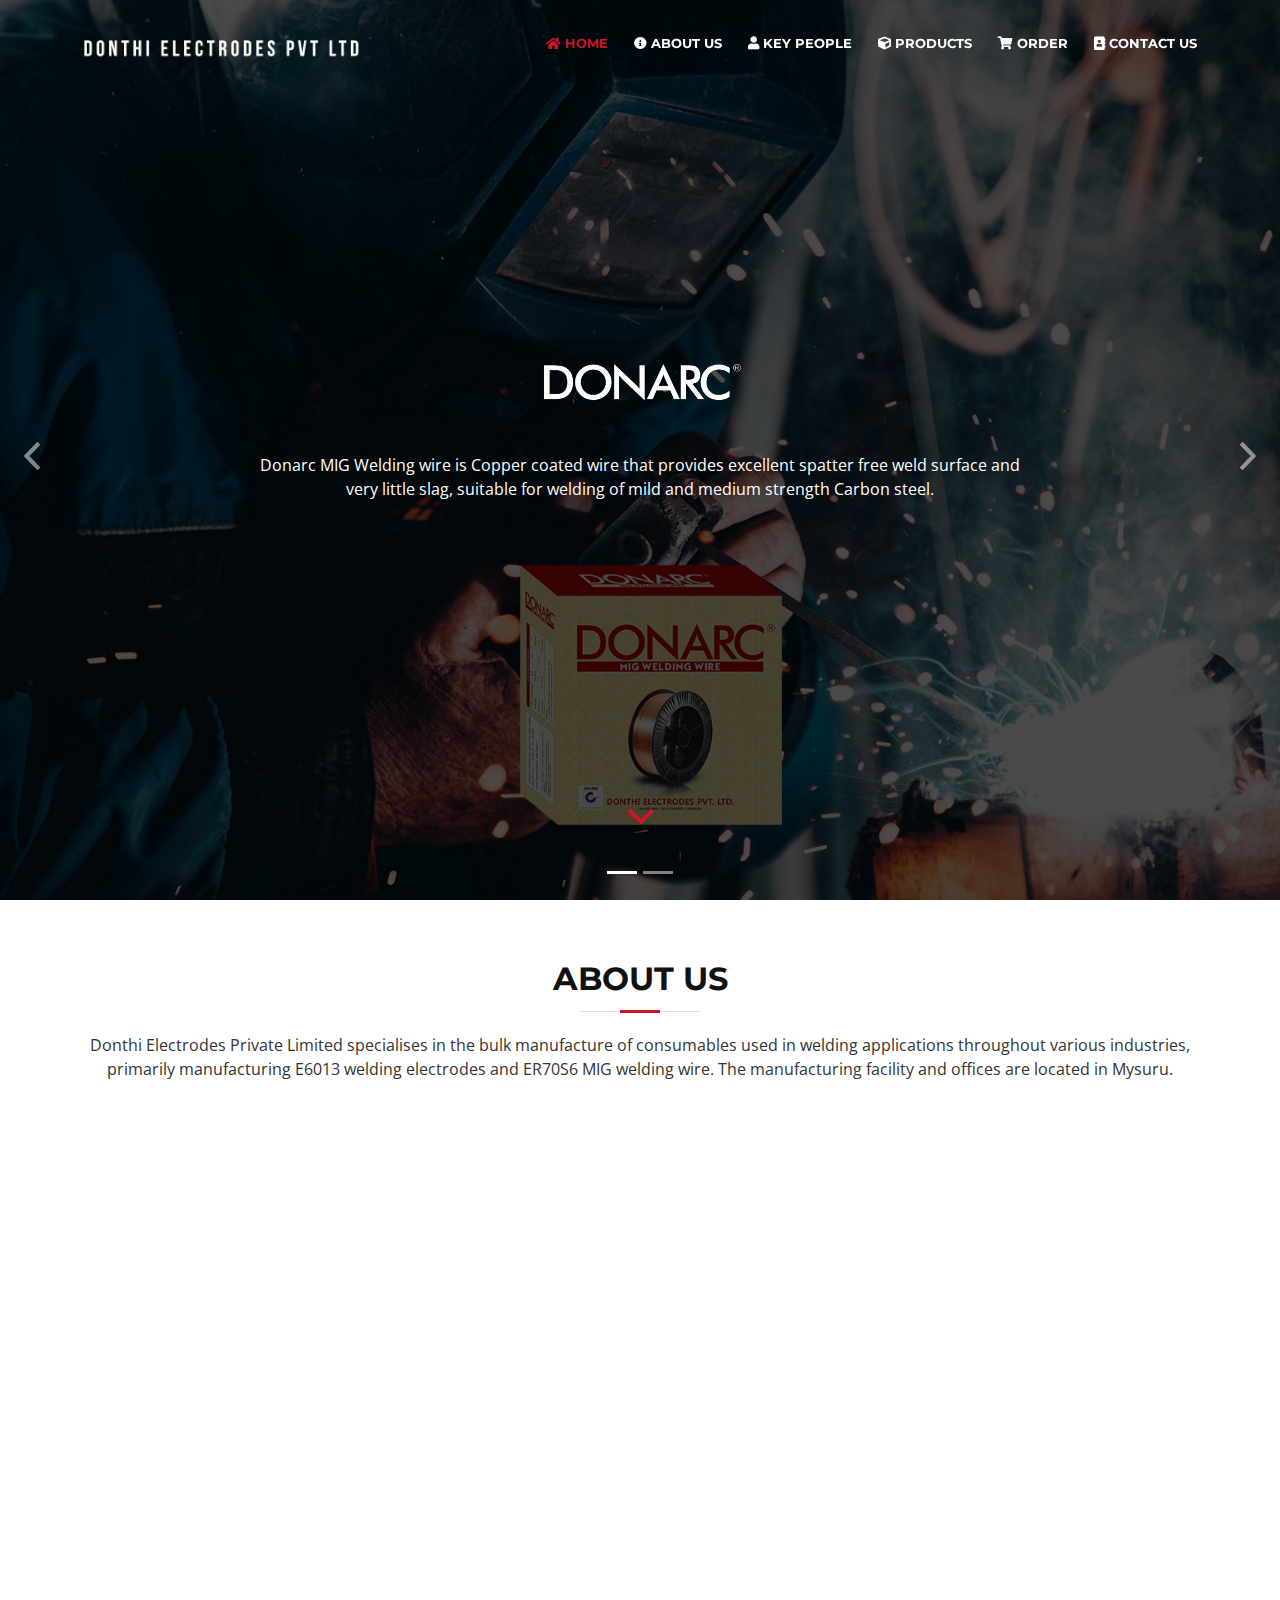
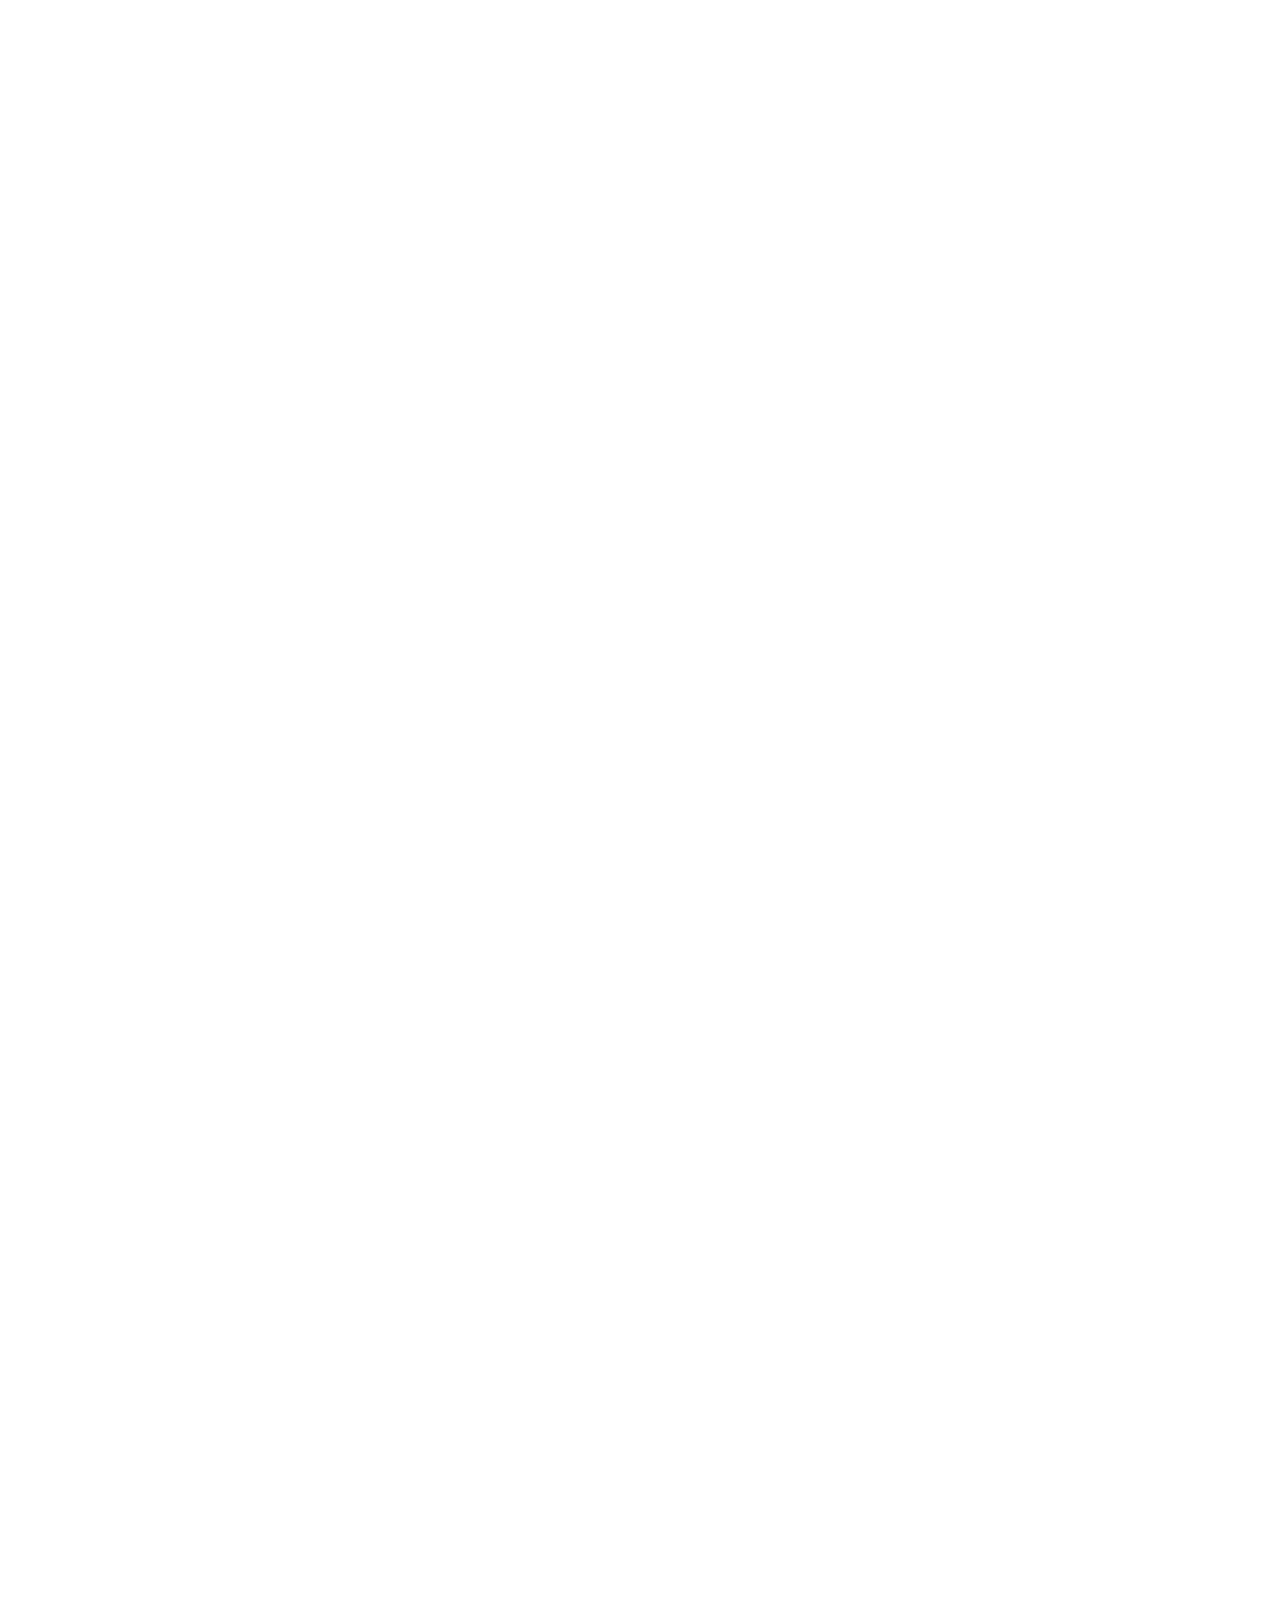
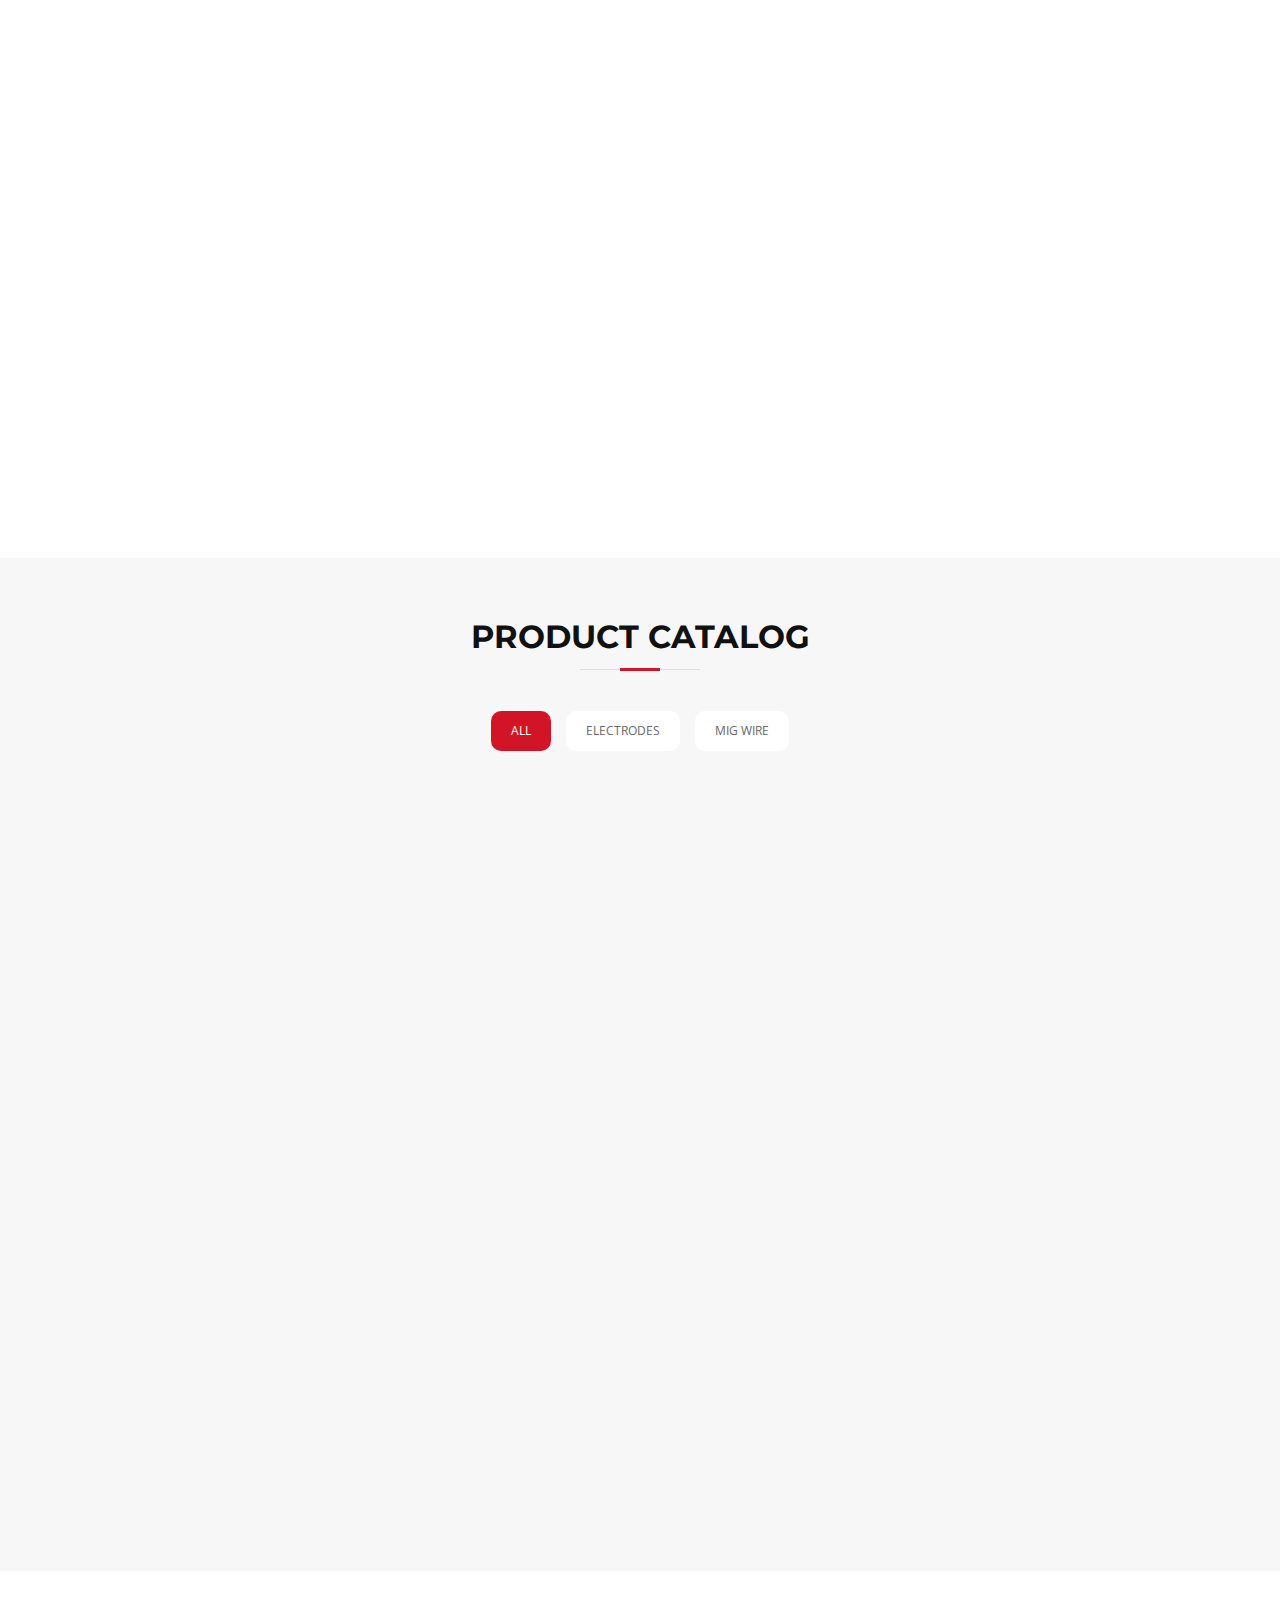
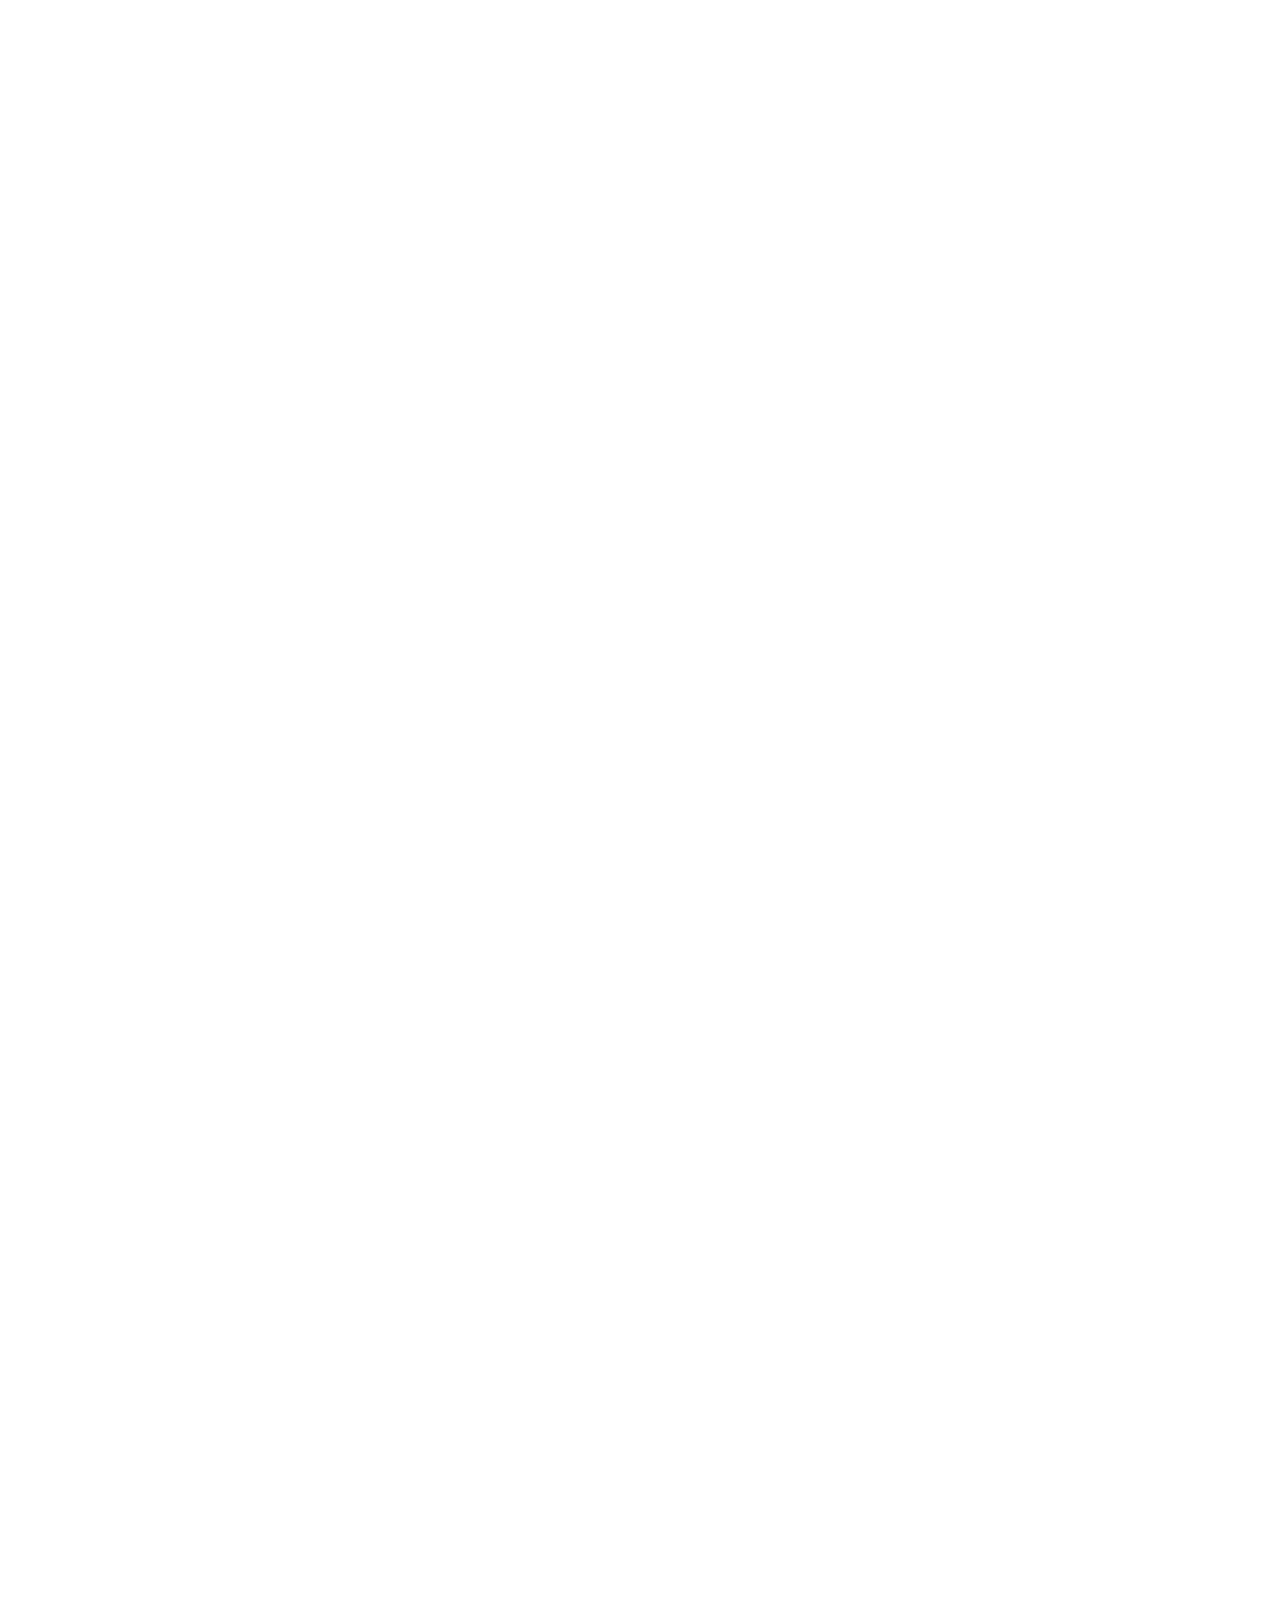
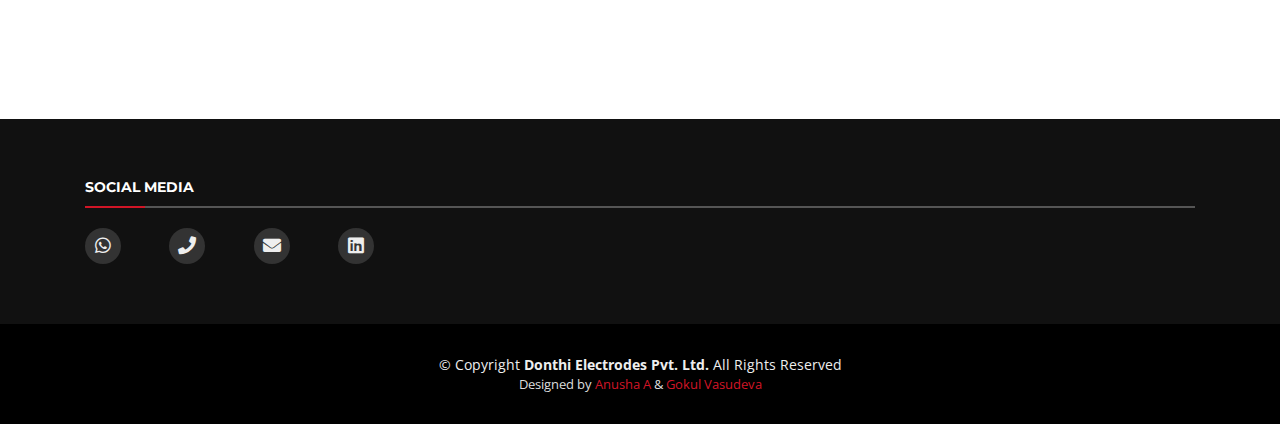
<file: index.html>
﻿<!DOCTYPE html>
<html lang="en">
<head>
  <meta charset="utf-8">
  <title>Donthi Electrodes Private Limited</title>
  <meta content="width=device-width, initial-scale=1.0" name="viewport">
  <meta content="donthi electrodes private limited, donthi electrodes, donthi, donarc" name="keywords">
  <meta content="Donthi Electrodes Private Limited is a company situated in Mysuru, India that manufactures welding consumables" name="description">

  <link href="img/favicon.png" rel="icon">
  <link href="img/apple-touch-icon.png" rel="apple-touch-icon">

  <link href="https://fonts.googleapis.com/css?family=Open+Sans:300,300i,400,400i,700,700i|Montserrat:300,400,500,700" rel="stylesheet">

  <link href="lib/bootstrap/css/bootstrap.min.css" rel="stylesheet">

  <link href="lib/font-awesome/css/font-awesome.min.css" rel="stylesheet">
  <link href="lib/animate/animate.min.css" rel="stylesheet">
  <link href="lib/ionicons/css/ionicons.min.css" rel="stylesheet">
  <link href="lib/owlcarousel/assets/owl.carousel.min.css" rel="stylesheet">
  <link href="lib/lightbox/css/lightbox.min.css" rel="stylesheet">

  <link href="css/style.css" rel="stylesheet">
</head>

<body>

  <div class="modal fade2" id="modal" tabindex="-1" role="dialog" aria-labelledby="error-modal" aria-hidden="true">
    <div class="modal-dialog" role="document">
        <div class="modal-content" style="background-color: #f7f7f7;">
            <div class="modal-header">
                <h3></h3>
                <button type="button" class="close" style="position: absolute; right: 25px; outline: none;"
                    data-dismiss="modal" aria-label="Close">
                    <span aria-hidden="true">&times;</span>
                </button>
            </div>
            <div class="modal-body" style="text-align: center; width: inherit;">
              <!-- modal text placeholder -->
              <div id="product-details-modal"></div>
              <div id="react-cart-modal"></div>
              </div>
        </div>
    </div>
  </div>


  <!-- Header -->
  <header id="header">
    <div class="container-fluid">

      <div id="logo" class="pull-left">
        <a href=""><img src="img/logo.png" alt="Donti Weld Technologies" title="Donthi Electrodes Private Limited" /></a>
      </div>

      <nav id="nav-menu-container">
        <ul class="nav-menu">
          <li class="menu-active"><a href="#intro"><span class="icon"><i class="fa fa-home"></i></span> Home</a></li>
          <li><a href="#about"><span class="icon"><i class="fa fa-info-circle"></i></span> About Us</a></li>
          <li><a href="#keypeople"><span class="icon"><i class="fa fa-user"></i></span> Key People</a></li>
          <li><a href="#products"><span class="icon"><i class="fa fa-cube"></i></span> Products</a></li>
          <li><a href="#order"><span class="icon"><i class="fa fa-shopping-cart"></i></span> Order</a></li>
          <li><a href="#contact"><span class="icon"><i class="fa fa-address-book"></i></span> Contact Us</a></li>
        </ul>
      </nav><!-- #nav-menu-container -->
    </div>
  </header><!-- #header -->

<!-- Intro Carousel -->
  <section id="intro">
    <div class="intro-container">
      <div id="introCarousel" class="carousel  slide carousel-fade" data-ride="carousel">

        <ol class="carousel-indicators"></ol>

        <div class="carousel-inner" role="listbox">

          <div class="carousel-item active">
            <div class="carousel-background"><img src="img/intro-carousel/1.jpg" alt=""></div>
            <div class="carousel-container">
              <div class="carousel-content">
                <h2 style="margin-bottom: 20px;"><img src="img/starline.png" alt="Starline" title="Starline" style="width: 250px; margin-top: -50px;" /></h2>
                <p>Donarc MIG Welding wire is Copper coated wire that provides excellent spatter free weld surface and very little slag, suitable for welding of mild and medium strength Carbon steel.</p>
                <a href="#about" class="btn-get-started scrollto"><div class="icon"><i class="ion-chevron-down"></i></div></a>
              </div>
            </div>
          </div>


          <div class="carousel-item">
            <div class="carousel-background"><img src="img/intro-carousel/2.jpg" alt=""></div>
            <div class="carousel-container">
              <div class="carousel-content">
                <h2 style="margin-bottom: 20px;"><img src="img/starline.png" alt="Starline" title="Starline" style="width: 250px; margin-top: -50px;" /></h2>
                <p>Donarc Electrodes are a welder friendly, rutile based, medium coated general purpose electrode, suitable for welding mild steels.</p>
                <a href="#about" class="btn-get-started scrollto"><div class="icon"><i class="ion-chevron-down"></i></div></a>
              </div>
            </div>
          </div>
          
        </div>
        
        <a class="carousel-control-prev" href="#introCarousel" role="button" data-slide="prev">
          <span class="carousel-control-prev-icon ion-chevron-left" aria-hidden="true"></span>
          <span class="sr-only">Previous</span>
        </a>

        <a class="carousel-control-next" href="#introCarousel" role="button" data-slide="next">
          <span class="carousel-control-next-icon ion-chevron-right" aria-hidden="true"></span>
          <span class="sr-only">Next</span>
        </a>
        
      </div>
    </div>
  </section><!-- #intro -->



  <main id="main">

    <!-- #about -->
    <section id="about">
      <div class="container">

        <header class="section-header">
          <h3>About Us</h3>
          <p>Donthi Electrodes Private Limited specialises in the bulk manufacture of consumables used in welding applications throughout various industries, primarily manufacturing E6013 welding electrodes and ER70S6 MIG welding wire. The manufacturing facility and offices are located in Mysuru.</p>
        </header>

        <div class="row about-cols">

          <div class="col-md-4 wow fadeInUp">
            <div class="about-col">
              <div class="img"> 
                <img src="img/about-mission.jpg" alt="" class="img-fluid">
                <div class="icon"><i class="ion-ios-book-outline"></i></div>
              </div>
              <h2 class="title"><a>Our History</a></h2>
              <p>
                Donthi Electrodes Private Limited was founded in the year 2000, by 2 brothers, Mr. Sanath Kumar and Mr. A. Manjunath, who are the two Managing Directors of the company. Mr. Sanath Kumar graduated in the year 1982, with a degree in Mechanical Engineering. He worked as a trade dealer of commercial brands of electrodes from 1985 before starting the company along with his brother. Mr. A. Manjunath graduated in the year 1979, with a degree in Commerce.
              </p>
            </div>
          </div>

          <div class="col-md-4 wow fadeInUp" data-wow-delay="0.1s"  >
            <div class="about-col">
              <div class="img">
                <img src="img/about-plan.jpg" alt="" class="img-fluid">
                <div class="icon"><i class="ion-ios-color-wand-outline"></i></div>
              </div>
              <h2 class="title"><a>Our Position</a></h2>
              <p>
                At present, Donthi Electrodes Private Limited manufactures welding electrodes coated in specially formulated flux that provides a clean weld with minimal slag. The electrodes are manufactured in 3 different sizes and quantities meant for use in several different industries, as well as Copper coated Metal Inert Gas (MIG) wire, which is a continuous welding wire in 2 different sizes and quantities, used in several different industries. Currently, the company employs many workers as a part of the manufacturing line, quality assurance, and logistics.
              </p>
            </div>
          </div>

          <div class="col-md-4 wow fadeInUp" data-wow-delay="0.2s">
            <div class="about-col">
              <div class="img">
                <img src="img/about-vision.jpg" alt="" class="img-fluid">
                <div class="icon"><i class="ion-ios-eye-outline"></i></div>
              </div>
              <h2 class="title"><a>Our Vision</a></h2>
              <p>
                Here at Donthi Electrodes Private Limited, our vision has always been to provide the highest quality products for use in industries at a competitive price. As we move towards the future, our goals are inline with increasing the manufacturing capacity for our products, and entering new markets with our existing products and potential new products. We wish to play a role in the development of infrastructure of our nation, by providing self manufactured quality consumables used in civil works.
              </p>
            </div>
          </div>

        </div>

      </div>
    </section><!-- #about -->

    <!-- Safety Information -->
    <section id="services">
      <div class="container">

        <header class="section-header wow fadeInUp">
          <h3>Safety Information</h3>
          <p class="font">We perform quality control of our products by inspecting the quality of our specially formulated flux coating, which yields a clean weld. When welding, it is important to adhere to the following safety precautions:</p>
        </header>

        <div class="row">

          <div class="col-lg-4 col-md-6 box wow bounceInUp" data-wow-duration="1.4s">
            <div class="icon"><i class="ion-ios-analytics-outline"></i></div>
            <h4 class="title"><a href="#" onclick="return false;">Electrode Bending</a></h4>
            <p class="description">Do not bend electrodes, as it may crack the coating.</p>
          </div>
          <div class="col-lg-4 col-md-6 box wow bounceInUp" data-wow-duration="1.4s">
            <div class="icon"><i class="fas fa-ruler-combined"></i></div>
            <h4 class="title"><a href="#" onclick="return false;">Welding Angle</a></h4>
            <p class="description">Angle of electrode should be 60° - 80° to the work surface. Use a short arc, as a longer arc will result in more spatter, excessive smoke and defective weld.</p>
          </div>
          <div class="col-lg-4 col-md-6 box wow bounceInUp" data-wow-duration="1.4s">
            <div class="icon"><i class="fas fa-globe-americas"></i></div>
            <h4 class="title"><a href="#" onclick="return false;">Earthing</a></h4>
            <p class="description">Earth properly for safety. Without proper earthing, striking of arc will not be easy.</p>
          </div>
          <div class="col-lg-4 col-md-6 box wow bounceInUp" data-wow-delay="0.1s" data-wow-duration="1.4s">
            <div class="icon"><i class="fas fa-arrows-alt"></i></div>
            <h4 class="title"><a href="#" onclick="return false;">Welding Position</a></h4>
            <p class="description">Weld in down hand position wherever possible, do not weld at an awkward angle.</p>
          </div>
          <div class="col-lg-4 col-md-6 box wow bounceInUp" data-wow-delay="0.1s" data-wow-duration="1.4s">
            <div class="icon"><i class="fas fa-bacon"></i></div>
            <h4 class="title"><a href="#" onclick="return false;">Starting</a></h4>
            <p class="description">Faulty start with electrode often results in defects, make sure starting point is smooth. Go back 0.5 inches and then move forward. Do not start weld at corner of weld joint.</p>
          </div>
          <div class="col-lg-4 col-md-6 box wow bounceInUp" data-wow-delay="0.1s" data-wow-duration="1.4s">
            <div class="icon"><i class="fas fa-broom"></i></div>
            <h4 class="title"><a href="#" onclick="return false;">Cleaning</a></h4>
            <p class="description">Clean weld joint with wire brush or grinder to be free of dirt, rust, oil and grease.</p>
          </div>
          <div class="col-lg-4 col-md-6 box wow bounceInUp" data-wow-delay="0.2s" data-wow-duration="1.4s">
            <div class="icon"><i class="fas fa-quidditch"></i></div>
            <h4 class="title"><a href="#" onclick="return false;">Slag Removal</a></h4>
            <p class="description">Use chipping hammer with freshly ground fine edge at one end and sharp point at the other, slag removal will be easier.</p>
          </div>
          <div class="col-lg-4 col-md-6 box wow bounceInUp" data-wow-delay="0.2s" data-wow-duration="1.4s">
            <div class="icon"><i class="fas fa-bolt"></i></div>
            <h4 class="title"><a href="#" onclick="return false;">Welding Current</a></h4>
            <p class="description">Select proper welding current depending on thickness of plate, the position of welding, size of electrode and welder comfort. Do not over weld, as this will result in distortion of the joint.</p>
          </div>
          <div class="col-lg-4 col-md-6 box wow bounceInUp" data-wow-delay="0.2s" data-wow-duration="1.4s">
            <div class="icon"><i class="fas fa-hard-hat"></i></div>
            <h4 class="title"><a href="#" onclick="return false;">Safety Equipment</a></h4>
            <p class="description">Wear protective clothing, gloves, shoes and use a helmet with clean glass along with good quality holder and welding cable, In open areas, use large shield to protect from wind.</p>
          </div>

        </div>

      </div>
    </section><!-- Safety Information -->

    <!-- Facts -->
    <section id="facts"  class="wow fadeIn">
      <div class="container">

        <header class="section-header">
          <h3>Facts</h3>
          <p class="font">Interesting facts and trivia about Donthi Electrodes Private Limited</p>
        </header>

        <div class="row counters">

  				<div class="col-lg-3 col-6 text-center">
            <span data-toggle="counter-up">2000</span>
            <p>Company Established</p>
  				</div>

          <div class="col-lg-3 col-6 text-center">
            <span data-toggle="counter-up">5000</span>
            <p>KG per shift capacity</p>
  				</div>

          <div class="col-lg-3 col-6 text-center">
            <span data-toggle="counter-up">6</span>
            <p>Shifts per week</p>
          </div>
          
          <div class="col-lg-3 col-6 text-center">
            <span data-toggle="counter-up">5</span>
            <p>Product varients</p>
  				</div>

  			</div>

        <div class="facts-img">
          <img src="img/facts-img.png" style="width: 800px;" class="img-fluid">
        </div>

      </div>
    </section><!-- Facts -->



   <!-- #keypeople -->
    <section id="keypeople" class="section-bg wow fadeInUp">
      <div class="container">

        <header class="section-header">
          <h3>Key People</h3>
        </header>

        <div class="owl-carousel testimonials-carousel">

          <div class="testimonial-item">
            <h3>A Manjunath</h3>
            <h4>Director</h4>

            <div class="social in-keypeople">
              <a href="tel:919449851281"><i class="fa fa-phone"></i></a>
              <a href="https://wa.me/919449851281"><i class="fab fa-whatsapp"></i></a>
            </div>


            <p>
              <img src="img/quote-sign-left.png" class="quote-sign-left" alt="">
              Graduated with a degree in Commerce in the year 1979.
              <img src="img/quote-sign-right.png" class="quote-sign-right" alt="">
            </p>
          </div>
          
          <div class="testimonial-item">
            <h3>Sanath Kumar</h3>
            <h4>Managing Director</h4>

            <div class="social in-keypeople">
              <a href="tel:919448040281"><i class="fa fa-phone"></i></a>
              <a href="https://wa.me/919448040281"><i class="fab fa-whatsapp"></i></a>
              <a href="https://www.linkedin.com/in/a-sanath-kumar-715a2923/"><i class="fab fa-linkedin"></i></a>
            </div>


            <p>
              <img src="img/quote-sign-left.png" class="quote-sign-left" alt="">
              Graduated with a degree in Mechanical Engineering in the year 1982.
              <img src="img/quote-sign-right.png" class="quote-sign-right" alt="">
            </p>
          </div>

          <div class="testimonial-item">
            <h3>Arul Gowtham</h3>
            <h4>Plant in charge</h4>

            <div class="social in-keypeople">
              <a href="tel:919886974987"><i class="fa fa-phone"></i></a>
              <a href="https://wa.me/919886974987"><i class="fab fa-whatsapp"></i></a>
            </div>

            <p>
              <img src="img/quote-sign-left.png" class="quote-sign-left" alt="">
              Graduated with an MBA degree in the year 2010.
              <img src="img/quote-sign-right.png" class="quote-sign-right" alt="">
            </p>
          </div>

          <div class="testimonial-item">
            <h3>Sagar D S</h3>
            <h4>Sales / Technical</h4>

            <div class="social in-keypeople">
              <a href="tel:919591385367"><i class="fa fa-phone"></i></a>
              <a href="https://wa.me/919591385367"><i class="fab fa-whatsapp"></i></a>
            </div>

            <p>
              <img src="img/quote-sign-left.png" class="quote-sign-left" alt="">
              Graduated with a degree in Automobile Engineering in the year 2013.
              <img src="img/quote-sign-right.png" class="quote-sign-right" alt="">
            </p>
          </div>

        </div>

      </div>
    </section>  <!-- #keypeople --> 

    <!-- #products -->
    <section id="products"  class="section-bg" >
      <!-- For React Component -->
    </section><!-- #products -->


    <!-- #order -->
    <section id="order" class="section-bg wow fadeInUp">
      <div class="container">

        <div class="section-header">
          <h3>Order</h3>
          <p class="font">You can submit a request for our products. We will get back to you about the cost and availability based on the order quantity and location. There is a minimum order quantity, which will be communicated after requesting, incase requested quantity is less.</p>
        </div>

        <div class="form">
          <div id="sendmessage">Your request has been sent. We will mail you back. Thank you!</div>
          <div id="errormessage">Sorry, we could not construct your order request, please try again.</div>
          <div id="order-form" class="contactForm">
            <div class="form-row">
              <div class="form-group col-md-6">
                <input type="text" name="Customer Name" class="form-control" id="name" placeholder="Your Full Name" data-rule="minlen:2" data-msg="Please enter at least 2 chars" />
                <div class="validation"></div>
              </div>
              <div class="form-group col-md-6">
                <input type="email" class="form-control" name="Email" id="email" placeholder="Your Email" data-rule="email" data-msg="Please enter a valid email" />
                <div class="validation"></div>
              </div>
            </div>
            <div class="form-row">
                <div class="form-group col-md-6">
                  <input type="text" name="Phone Number" class="form-control" id="phno" placeholder="Your Mobile Number" data-rule="required" data-msg="Please enter a mobile number" />
                  <div class="validation"></div>
                </div>
                <div class="form-group col-md-6">
                    <ul id="payment-mode">
                        <li onclick="payMode(this)" class="pm-active">NEFT / RTGS</li>
                        <li onclick="payMode(this)">PD Cheque</li>
                        <li onclick="payMode(this)">Cash on Delivery</li>
                      </ul>
                </div>
              </div>
            <div class="form-row">
              <div class="form-group col-md-6">
                <input type="text" class="form-control" name="Organisation Name" id="orgname" placeholder="Organisation Name (optional)" data-rule="none" data-msg="Please enter at least 2 chars" />
                <div class="validation"></div>
              </div>
              <div class="form-group col-md-6">
                <input type="text" class="form-control" name="GSTIN" id="orggstin" placeholder="GSTIN (optional)" data-rule="none" data-msg="Please enter at least 2 chars" />
                <div class="validation"></div>
              </div>
            </div>
            <div class="text-center"><button onclick="openCart()"><i class="fas fa-shopping-cart"></i>&ensp; Add Items to Cart <span id="cart-size"></span></button></div>
            <div class="validation" id="cart-empty-error" style="text-align: center;"></div>
            <br>
            <div class="form-row">
              <div class="form-group col-md-6">
                <textarea class="form-control" name="Delivery Address" rows="5" data-rule="required" data-msg="Please Enter an address" placeholder="Location for Delivery"></textarea>
                <div class="validation"></div>
              </div>
              <div class="form-group col-md-6">
                  <textarea class="form-control" name="Additional Information" rows="5" data-rule="none" data-msg="Please write something for us" placeholder="Additional information (optional)"></textarea>
                  <div class="validation"></div>
                </div>
            </div>
            <p class="text-center font">For additional queries, reach out on Whatsapp: &ensp;<a style="font-size: 20px;" href="https://wa.me/919449851281"><i class="fab fa-whatsapp"></i></a> </p>
            <div class="text-center"><button onclick="submitRequest()">Request Order</button></div>
          </div>
        </div>

      </div>
    </section><!-- #order -->


    <!-- #contact -->
    <section id="contact" class="section-bg wow fadeInUp">
      <div class="container">

        <div class="section-header">
          <h3>Contact Us</h3>

          <h4 class="title centered"><a href="#contact"><span class="icon"><i class="ion-ios-time-outline"></i></span> Open Hours</a></h4>
          <p class="font no-margin">Monday to Saturday, <strong>9 AM</strong> to <strong>5:30 PM</strong> (Excluding Holidays)</p>
          <p class="font no-margin"><strong>GSTIN:</strong >&ensp;29AABCD5222H1ZU</p>
        </div>

        <div style="width: 100%"><iframe width="100%" height="400" src="https://maps.google.com/maps?width=100%&height=600&hl=en&coord=12.3075099,76.6479863&q=12.3075099%2C%2076.6479863+(Donthi%20Electrodes%20Pvt%20Ltd)&ie=UTF8&t=&z=15&iwloc=B&output=embed" frameborder="0" scrolling="yes" marginheight="0" marginwidth="0"></iframe></div>
        <br>

        <div class="row contact-info">

          <div class="col-md-3">
            <div class="contact-address office">
              <i class="ion-ios-location-outline"></i>
              <h3>Office Address</h3>
              <a class="font" href="https://www.google.com/maps/dir/my+location/12.3075099,76.6479863/">405, Krishna Vilas Road, Mysuru, 570024, India</a>
            </div>
          </div>

          <div class="col-md-3">
            <div class="contact-address">
              <i class="ion-ios-location-outline"></i>
              <h3>Factory Address</h3>
              <a class="font" href="https://www.google.com/maps/dir/my+location/12.352192, 76.588423/">70/Z1 3rd cross, Hootagalli Industrial Area, Mysuru, 570018, India</a>
            </div>
          </div>

          <div class="col-md-3">
            <div class="contact-phone">
              <i class="ion-ios-telephone-outline"></i>
              <h3>Phone Number</h3>
              <p class="font"><a href="tel:919449851281">+91 9449851281</a></p>
              <p class="font"><a href="tel:919448040281">+91 9448040281</a></p>
              <p class="font"><a href="tel:919886974987">+91 9886974987</a></p>
              <p class="font"><a href="tel:919591385367">+91 9591385367</a></p>
            </div>
          </div>

          <div class="col-md-3">
            <div class="contact-email">
              <i class="ion-ios-email-outline"></i>
              <h3>Email</h3>
              <p class="font"><a href="mailto:depldonarc@gmail.com">depldonarc@gmail.com</a></p>
            </div>
          </div>

        </div>
        
      </div>
    </section> <!-- #contact -->

  </main>

  <!-- Footer -->
  <footer id="footer">
    <div class="footer-top">
      <div class="container">
        <div class="row">

          <div class="col-lg-12 col-md-6 footer-contact">
            <h4>Social Media</h4>

            <div class="social-links">
              <a href="https://wa.me/919449851281"><i class="fab fa-whatsapp"></i></a>
              <a href="tel:919449851281"><i class="fa fa-phone"></i></a>
              <a href="mailto:depldonarc@gmail.com"><i class="fa fa-envelope"></i></a>
              <a href="https://www.linkedin.com/company/donthi-electrodes-private-limited/about/"><i class="fab fa-linkedin"></i></a>
            </div>

          </div>

        </div>
      </div>
    </div>

    <div class="container">
      <div class="copyright">
        &copy; Copyright <strong>Donthi Electrodes Pvt. Ltd.</strong> All Rights Reserved
      </div>
      <div class="credits">
        Designed by <a href="https://github.com/anushab05/">Anusha A</a> & <a href="https://github.com/gokulvsd/">Gokul Vasudeva</a>
      </div>
    </div>
  </footer><!-- Footer -->

  <a href="#" class="back-to-top"><i class="fa fa-chevron-up"></i></a>

  <!-- Comment to hide the loading animation -->
  <div id="preloader"></div>

  <script src="lib/jquery/jquery.min.js"></script>
  <script src="lib/jquery/jquery-migrate.min.js"></script>
  <script src="lib/bootstrap/js/bootstrap.bundle.min.js"></script>
  <script src="lib/easing/easing.min.js"></script>
  <script src="lib/superfish/hoverIntent.js"></script>
  <script src="lib/superfish/superfish.min.js"></script>
  <script src="lib/wow/wow.min.js"></script>
  <script src="lib/waypoints/waypoints.min.js"></script>
  <script src="lib/counterup/counterup.min.js"></script>
  <script src="lib/owlcarousel/owl.carousel.min.js"></script>
  <script src="lib/isotope/isotope.pkgd.min.js"></script>
  <script src="lib/lightbox/js/lightbox.min.js"></script>
  <script src="lib/touchSwipe/jquery.touchSwipe.min.js"></script>

  <script src="orderform/orderform.js"></script>

  <script src="js/main.js"></script>

  <script src="lib/react/react-min.js"></script>
  <script src="lib/react/react-dom-min.js"></script>

  <script src="react/prop-types.js"></script>
  <script src="react/numeric-input.js"></script>
  <script type="module" src="react/product.js"></script>
  <script type="module" src="react/catalog.js"></script>
  <script type="module" src="react/order-catalog.js"></script>

</body>
</html>
</file>
<file: css/style.css>
.react-numeric-input input{
  height: 35px;
}


.cc{
  width: 98%;
  max-width: 700px;
}

.cc, .cc td{
  border: 1px solid #9f9f9f;
  margin: auto;
}


.fade2 {
  transform: scale(0.9);
  opacity: 0;
  transition: all .2s ease;
  display: none;
}

.modal-dialog{
  max-width: 1140px !important;
}

.fade2.show {
  display: block !important;
  opacity: 1;
  transform: scale(1);
  padding: 0 !important;
}

.modal-header{
  border-bottom: 0 none;
}

.modal-body{
  padding: 0 !important;
}

.modal-content{
  align-items: center;
  border-radius: 10px;
  border: none;
  padding-bottom: 15px;
}

body {
  background: #fff;
  color: #666666;
  font-family: "Open Sans", sans-serif;
}

a {
  color: #d11526;
  transition: 0.5s;
  cursor: pointer;
}

a:hover,
a:active,
a:focus {
  color: #d11526;
  outline: none;
  text-decoration: none;
}

p {
  padding: 0;
  margin: 0 0 30px 0;
}

.font {
  font-family: "Montserrat", sans-serif;
}

.no-margin{
  margin: 0;
}

.centered{
  text-align: center;
}

h1,
h2,
h3,
h4,
h5,
h6 {
  font-family: "Montserrat", sans-serif;
  font-weight: 400;
  margin: 0 0 20px 0;
  padding: 0;
}


.back-to-top {
  position: fixed;
  display: none;
  background: #d11526;
  color: #fff;
  width: 44px;
  height: 44px;
  text-align: center;
  line-height: 1;
  font-size: 16px;
  border-radius: 50%;
  right: 15px;
  bottom: 15px;
  transition: background 0.5s;
  z-index: 11;
}

.back-to-top i {
  padding-top: 12px;
  color: #fff;
}


#preloader {
  position: fixed;
  top: 0;
  left: 0;
  right: 0;
  bottom: 0;
  z-index: 9999;
  overflow: hidden;
  background: #fff;
}

#preloader:before {
  content: "";
  position: fixed;
  top: calc(50% - 30px);
  left: calc(50% - 30px);
  border: 6px solid #f2f2f2;
  border-top: 6px solid #d11526;
  border-radius: 50%;
  width: 60px;
  height: 60px;
  -webkit-animation: animate-preloader 1s linear infinite;
  animation: animate-preloader 1s linear infinite;
}

@-webkit-keyframes animate-preloader {
  0% {
    -webkit-transform: rotate(0deg);
    transform: rotate(0deg);
  }

  100% {
    -webkit-transform: rotate(360deg);
    transform: rotate(360deg);
  }
}

@keyframes animate-preloader {
  0% {
    -webkit-transform: rotate(0deg);
    transform: rotate(0deg);
  }

  100% {
    -webkit-transform: rotate(360deg);
    transform: rotate(360deg);
  }
}

/*--------------------------------------------------------------
Header
--------------------------------------------------------------*/

#header {
  padding: 30px 0;
  height: 92px;
  position: fixed;
  left: 0;
  top: 0;
  right: 0;
  transition: all 0.5s;
  z-index: 997;
}

#header.header-scrolled {
  background: rgba(0, 0, 0, 0.9);
  padding: 20px 0;
  height: 72px;
  transition: all 0.5s;
}

#header #logo {
  float: left;
}

#header #logo h1 {
  font-size: 20px;
  margin: 0;
  padding: 0;
  line-height: 1;
  font-family: "Montserrat", sans-serif;
  font-weight: 700;
  letter-spacing: 3px;
}

#header #logo h1 a,
#header #logo h1 a:hover {
  color: #fff;
  padding-left: 10px;
  border-left: 4px solid #d11526;
}

#header #logo img {
  width: 300px;
  margin: 0;
  padding: 0;
}

/*--------------------------------------------------------------
Intro Section
--------------------------------------------------------------*/

#intro {
  display: table;
  width: 100%;
  height: 100vh;
  background: #000;
}

#intro .carousel-item {
  width: 100%;
  height: 100vh;
  background-size: cover;
  background-position: center;
  background-repeat: no-repeat;
}

#intro .carousel-item::before {
  content: '';
  background-color: rgba(0, 0, 0, 0.7);
  position: absolute;
  height: 100%;
  width: 100%;
  top: 0;
  right: 0;
  left: 0;
  bottom: 0;
}

#intro .carousel-container {
  display: -webkit-box;
  display: -webkit-flex;
  display: -ms-flexbox;
  display: flex;
  -webkit-box-pack: center;
  -webkit-justify-content: center;
  -ms-flex-pack: center;
  justify-content: center;
  -webkit-box-align: center;
  -webkit-align-items: center;
  -ms-flex-align: center;
  align-items: center;
  position: absolute;
  bottom: 0;
  top: 0;
  left: 0;
  right: 0;
}

#intro .carousel-background img {
  max-width: 100%;
}

#intro .carousel-content {
  text-align: center;
}

#intro h2 {
  color: #fff;
  margin-bottom: 30px;
  font-size: 48px;
  font-weight: 700;
}

#intro p {
  width: 80%;
  margin: 0 auto 30px auto;
  color: #fff;
}

#intro .carousel-fade {
  overflow: hidden;
}

#intro .carousel-fade .carousel-inner .carousel-item {
  transition-property: opacity;
}

#intro .carousel-fade .carousel-inner .carousel-item,
#intro .carousel-fade .carousel-inner .active.carousel-item-left,
#intro .carousel-fade .carousel-inner .active.carousel-item-right {
  opacity: 0;
}

#intro .carousel-fade .carousel-inner .active,
#intro .carousel-fade .carousel-inner .carousel-item-next.carousel-item-left,
#intro .carousel-fade .carousel-inner .carousel-item-prev.carousel-item-right {
  opacity: 1;
  transition: 0.5s;
}

#intro .carousel-fade .carousel-inner .carousel-item-next,
#intro .carousel-fade .carousel-inner .carousel-item-prev,
#intro .carousel-fade .carousel-inner .active.carousel-item-left,
#intro .carousel-fade .carousel-inner .active.carousel-item-right {
  left: 0;
  -webkit-transform: translate3d(0, 0, 0);
  transform: translate3d(0, 0, 0);
}

#intro .carousel-control-prev,
#intro .carousel-control-next {
  width: 10%;
}

#intro .carousel-control-next-icon,
#intro .carousel-control-prev-icon {
  background: none;
  font-size: 32px;
  line-height: 1;
}

#intro .carousel-indicators li {
  cursor: pointer;
}

#intro .btn-get-started {
  font-family: "Montserrat", sans-serif;
  font-weight: 500;
  font-size: 30px;
  letter-spacing: 1px;
  position: absolute;
  margin-left: auto;
  margin-right: auto;
  left: 0;
  right: 0;
  bottom: 60px;
  transition: 0.5s;
  color: #d11526;
}

#intro .btn-get-started:hover {
  color: #fff;
}

/*--------------------------------------------------------------
Navigation Menu
--------------------------------------------------------------*/

.nav-menu,
.nav-menu * {
  margin: 0;
  padding: 0;
  list-style: none;
}

.nav-menu ul {
  position: absolute;
  display: none;
  top: 100%;
  left: 0;
  z-index: 99;
}

.nav-menu li {
  position: relative;
  white-space: nowrap;
}

.nav-menu > li {
  float: left;
}

.nav-menu li:hover > ul,
.nav-menu li.sfHover > ul {
  display: block;
}

.nav-menu ul ul {
  top: 0;
  left: 100%;
}

.nav-menu ul li {
  min-width: 180px;
}

/* Nav Menu Arrows */

.sf-arrows .sf-with-ul {
  padding-right: 30px;
}

.sf-arrows .sf-with-ul:after {
  content: "\f107";
  position: absolute;
  right: 15px;
  font-family: FontAwesome;
  font-style: normal;
  font-weight: normal;
}

.sf-arrows ul .sf-with-ul:after {
  content: "\f105";
}

/* Nav Meu Container */

#nav-menu-container {
  float: right;
  margin: 0;
}

/* Nav Meu Styling */

.nav-menu a {
  padding: 0 8px 10px 8px;
  text-decoration: none;
  display: inline-block;
  color: #fff;
  font-family: "Montserrat", sans-serif;
  font-weight: 700;
  font-size: 13px;
  text-transform: uppercase;
  outline: none;
}

.nav-menu li:hover > a,
.nav-menu > .menu-active > a {
  color: #d11526;
}

.nav-menu > li {
  margin-left: 10px;
}

.nav-menu ul {
  margin: 4px 0 0 0;
  padding: 10px;
  box-shadow: 0px 0px 30px rgba(127, 137, 161, 0.25);
  background: #fff;
}

.nav-menu ul li {
  transition: 0.3s;
}

.nav-menu ul li a {
  padding: 10px;
  color: #333;
  transition: 0.3s;
  display: block;
  font-size: 13px;
  text-transform: none;
}

.nav-menu ul li:hover > a {
  color: #d11526;
}

.nav-menu ul ul {
  margin: 0;
}

/* Mobile Nav Toggle */

#mobile-nav-toggle {
  position: fixed;
  right: 0;
  top: 0;
  z-index: 999;
  margin: 20px 20px 0 0;
  border: 0;
  background: none;
  font-size: 24px;
  display: none;
  transition: all 0.4s;
  outline: none;
  cursor: pointer;
}

#mobile-nav-toggle i {
  color: #fff;
}

/* Mobile Nav Styling */

#mobile-nav {
  position: fixed;
  top: 0;
  padding-top: 18px;
  bottom: 0;
  z-index: 998;
  background: rgba(0, 0, 0, 0.8);
  left: -260px;
  width: 260px;
  overflow-y: auto;
  transition: 0.4s;
}

#mobile-nav ul {
  padding: 0;
  margin: 0;
  list-style: none;
}

#mobile-nav ul li {
  position: relative;
}

#mobile-nav ul li a {
  margin-top: 50px;
  color: #fff;
  font-size: 18px;
  text-transform: uppercase;
  overflow: hidden;
  padding: 10px 22px 10px 15px;
  position: relative;
  text-decoration: none;
  width: 100%;
  display: block;
  outline: none;
  font-weight: 700;
  font-family: "Montserrat", sans-serif;
}

#mobile-nav ul li a:hover {
  color: #d11526;
}

#mobile-nav ul li li {
  padding-left: 30px;
}

#mobile-nav ul li.menu-active a {
  color: #d11526;
}

#mobile-nav ul .menu-has-children i {
  position: absolute;
  right: 0;
  z-index: 99;
  padding: 15px;
  cursor: pointer;
  color: #fff;
}

#mobile-nav ul .menu-has-children i.fa-chevron-up {
  color: #d11526;
}

#mobile-nav ul .menu-has-children li a {
  text-transform: none;
}

#mobile-nav ul .menu-item-active {
  color: #d11526;
}

#mobile-body-overly {
  width: 100%;
  height: 100%;
  z-index: 997;
  top: 0;
  left: 0;
  position: fixed;
  background: rgba(0, 0, 0, 0.7);
  display: none;
}

/* Mobile Nav body classes */

body.mobile-nav-active {
  overflow: hidden;
}

body.mobile-nav-active #mobile-nav {
  left: 0;
}

body.mobile-nav-active #mobile-nav-toggle {
  color: #fff;
}

/*--------------------------------------------------------------
Sections
--------------------------------------------------------------*/

.section-header h3 {
  font-size: 32px;
  color: #111;
  text-transform: uppercase;
  text-align: center;
  font-weight: 700;
  position: relative;
  padding-bottom: 15px;
}

.section-header h3::before {
  content: '';
  position: absolute;
  display: block;
  width: 120px;
  height: 1px;
  background: #ddd;
  bottom: 1px;
  left: calc(50% - 60px);
}

.section-header h3::after {
  content: '';
  position: absolute;
  display: block;
  width: 40px;
  height: 3px;
  background: #d11526;
  bottom: 0;
  left: calc(50% - 20px);
}

.section-header p {
  text-align: center;
  padding-bottom: 30px;
  color: #333;
}


.section-bg {
  background: #f7f7f7;
}

#featured-services {
  background: #000;
}

#featured-services .box {
  padding: 30px 20px;
}

#featured-services .box-bg {
  background-image: linear-gradient(0deg, #000000 0%, #242323 50%, #000000 100%);
}

#featured-services i {
  color: #d11526;
  font-size: 48px;
  display: inline-block;
  line-height: 1;
}

#featured-services h4 {
  font-weight: 400;
  margin: 15px 0;
  font-size: 18px;
}

#featured-services h4 a {
  color: #fff;
}

#featured-services h4 a:hover {
  color: #d11526;
}

#featured-services p {
  font-size: 14px;
  line-height: 24px;
  color: #fff;
  margin-bottom: 0;
}

/* About */

#about {
  background: url("../img/about-bg.jpg") center top no-repeat fixed;
  background-size: cover;
  padding: 60px 0 40px 0;
  position: relative;
}

#about::before {
  content: '';
  position: absolute;
  left: 0;
  right: 0;
  top: 0;
  bottom: 0;
  background: rgba(255, 255, 255, 0.92);
  z-index: 9;
}

#about .container {
  position: relative;
  z-index: 10;
}

#about .about-col, #detail-modal .about-col {
  background: #fff;
  border-radius: 0 0 4px 4px;
  box-shadow: 0px 2px 12px rgba(0, 0, 0, 0.08);
  margin-bottom: 20px;
}

#about .about-col .img {
  position: relative;
}

#about .about-col .img img {
  border-radius: 4px 4px 0 0;
}

#about .about-col .icon {
  width: 64px;
  height: 64px;
  padding-top: 8px;
  text-align: center;
  position: absolute;
  background-color: #d11526;
  border-radius: 50%;
  text-align: center;
  border: 4px solid #fff;
  left: calc( 50% - 32px);
  bottom: -30px;
  transition: 0.3s;
}

#about .about-col i {
  font-size: 36px;
  line-height: 1;
  color: #fff;
  transition: 0.3s;
}

#about .about-col:hover .icon {
  background-color: #fff;
}

#about .about-col:hover i {
  color: #d11526;
}

#about .about-col h2, #detail-modal .about-col h2 {
  color: #000;
  text-align: center;
  font-weight: 700;
  font-size: 20px;
  padding: 0;
  margin: 40px 0 12px 0;
}

#about .about-col h2 a, #detail-modal .about-col h2 a {
  color: #000;
}

#about .about-col h2 a:hover, #detail-modal .about-col h2 a:hover {
  color: #d11526;
}

#about .about-col p, #detail-modal .about-col p {
  font-size: 14px;
  line-height: 24px;
  color: #333;
  margin-bottom: 0;
  padding: 0 20px 20px 20px;
}

#detail-modal .about-col h2{
  margin: 0 0 20px 0;
}

#detail-modal .about-col{
  padding-top: 20px;
}


#services {
  background: #fff;
  background-size: cover;
  padding: 60px 0 40px 0;
}

#services .box {
  margin-bottom: 30px;
}

#services .icon {
  float: left;
}

#services .icon i {
  color: #d11526;
  font-size: 36px;
  line-height: 1;
  transition: 0.5s;
}

#services .title {
  margin-left: 60px;
  font-weight: 700;
  margin-bottom: 15px;
  font-size: 18px;
}

#services .title a {
  color: #111;
}

#services .box:hover .title a {
  color: #d11526;
}

#services .description {
  font-size: 14px;
  margin-left: 60px;
  line-height: 24px;
  margin-bottom: 0;
}


#call-to-action {
  background: linear-gradient(rgba(0, 142, 99, 0.1), rgba(0, 0, 0, 0.1)), url(../img/call-to-action-bg.jpg) fixed center center;
  background-size: cover;
  padding: 60px 0;
}

#call-to-action h3 {
  color: #fff;
  font-size: 28px;
  font-weight: 700;
}

#call-to-action p {
  color: #fff;
}

#call-to-action .cta-btn {
  font-family: "Montserrat", sans-serif;
  text-transform: uppercase;
  font-weight: 500;
  font-size: 16px;
  letter-spacing: 1px;
  display: inline-block;
  padding: 8px 28px;
  border-radius: 25px;
  transition: 0.5s;
  margin-top: 10px;
  border: 2px solid #fff;
  color: #fff;
}

#call-to-action .cta-btn:hover {
  background: #d11526;
  border: 2px solid #d11526;
}


#skills {
  padding: 60px 0;
}

#skills .progress {
  height: 35px;
  margin-bottom: 10px;
}

#skills .progress .skill {
  font-family: "Open Sans", sans-serif;
  line-height: 35px;
  padding: 0;
  margin: 0 0 0 20px;
  text-transform: uppercase;
}

#skills .progress .skill .val {
  float: right;
  font-style: normal;
  margin: 0 20px 0 0;
}

#skills .progress-bar {
  width: 1px;
  text-align: left;
  transition: .9s;
}

/* Facts Section
--------------------------------*/

#facts {
  background: url("../img/facts-bg.jpg") center top no-repeat fixed;
  background-size: cover;
  padding: 60px 0 0 0;
  position: relative;
}

#facts::before {
  content: '';
  position: absolute;
  left: 0;
  right: 0;
  top: 0;
  bottom: 0;
  background: rgba(255, 255, 255, 0.88);
  z-index: 9;
}

#facts .container {
  position: relative;
  z-index: 10;
}

#facts .counters span {
  font-family: "Montserrat", sans-serif;
  font-weight: bold;
  font-size: 48px;
  display: block;
  color: #d11526;
}

#facts .counters p {
  padding: 0;
  margin: 0 0 20px 0;
  font-family: "Montserrat", sans-serif;
  font-size: 14px;
  color: #111;
}

#facts .facts-img {
  text-align: center;
  padding-top: 30px;
}

/* Products Section
--------------------------------*/

#products {
  padding: 60px 0;
}

#products #portfolio-flters, #payment-mode, #cart-flters {
  padding: 0;
  margin: 5px 0 35px 0;
  list-style: none;
  text-align: center;
}

#payment-mode{
  margin: 0;
}

#products #portfolio-flters li, #payment-mode li, #cart-flters li {
  cursor: pointer;
  margin: 15px 15px 15px 0;
  display: inline-block;
  padding: 10px 20px;
  font-size: 12px;
  line-height: 20px;
  color: #666666;
  border-radius: 10px;
  text-transform: uppercase;
  background: #fff;
  margin-bottom: 5px;
  transition: all 0.3s ease-in-out;
}

#payment-mode li, #cart-flters li{
  margin: 0 1% 5px 0;
}


#products #portfolio-flters li:hover, #cart-flters li:hover, #cart-flters li.filter-active,
#products #portfolio-flters li.filter-active, #payment-mode li:hover, #payment-mode li.pm-active {
  background: #d11526;
  color: #fff;
}

#products #portfolio-flters li:last-child, #payment-mode li:last-child, #cart-flters li:last-child {
  margin-right: 0;
}

.portfolio-wrap {
  box-shadow: 0px 2px 12px rgba(0, 0, 0, 0.08);
  transition: 0.3s;
}

.portfolio-wrap:hover {
  box-shadow: 0px 4px 14px rgba(0, 0, 0, 0.16);
}

.portfolio-item {
  position: relative;
  height: 360px;
  overflow: hidden;
}

.portfolio-item figure {
  background: #000;
  overflow: hidden;
  height: 240px;
  position: relative;
  border-radius: 4px 4px 0 0;
  margin: 0;
}

.portfolio-item figure:hover img {
  opacity: 0.4;
  transition: 0.3s;
}

.portfolio-item figure .link-preview,
.portfolio-item figure .link-details {
  position: absolute;
  display: inline-block;
  opacity: 0;
  line-height: 1;
  text-align: center;
  width: 36px;
  height: 36px;
  background: #fff;
  border-radius: 50%;
  transition: 0.2s linear;
}

.portfolio-item figure .link-preview i,
.portfolio-item figure .link-details i {
  padding-top: 6px;
  font-size: 22px;
  color: #333;
}

.portfolio-item figure .link-preview:hover,
.portfolio-item figure .link-details:hover {
  background: #d11526;
}

.portfolio-item figure .link-preview:hover i,
.portfolio-item figure .link-details:hover i {
  color: #fff;
}

.portfolio-item figure .link-preview {
  left: calc(50% - 38px);
  top: calc(50% - 18px);
}

.portfolio-item figure .link-details {
  right: calc(50% - 38px);
  top: calc(50% - 18px);
}

.portfolio-item figure:hover .link-preview {
  opacity: 1;
  left: calc(50% - 44px);
}

.portfolio-item figure:hover .link-details {
  opacity: 1;
  right: calc(50% - 44px);
}

.portfolio-item .portfolio-info {
  background: #fff;
  text-align: center;
  padding: 30px;
  height: 90px;
  border-radius: 0 0 3px 3px;
}

.portfolio-item .portfolio-info h4 {
  font-size: 18px;
  line-height: 1px;
  font-weight: 700;
  margin-bottom: 18px;
  padding-bottom: 0;
}

.portfolio-item .portfolio-info h4 a {
  color: #333;
}

.portfolio-item .portfolio-info h4 a:hover {
  color: #d11526;
}

.portfolio-item .portfolio-info p {
  padding: 0;
  margin: 0;
  color: #b8b8b8;
  font-weight: 500;
  font-size: 14px;
  text-transform: uppercase;
}

/* Key People Section
--------------------------------*/

#keypeople {
  padding: 60px 0;
}

#keypeople .section-header {
  margin-bottom: 40px;
}

#keypeople .testimonial-item {
  text-align: center;
}

#keypeople .testimonial-item .testimonial-img {
  width: 120px;
  border-radius: 50%;
  border: 4px solid #fff;
  margin: 0 auto;
}

#keypeople .testimonial-item h3 {
  font-size: 20px;
  font-weight: bold;
  margin: 10px 0 5px 0;
  color: #111;
}

#keypeople .testimonial-item h4 {
  font-size: 14px;
  color: #999;
  margin: 0 0 15px 0;
}

#keypeople .testimonial-item .quote-sign-left {
  margin-top: -15px;
  padding-right: 10px;
  display: inline-block;
  width: 37px;
}

#keypeople .testimonial-item .quote-sign-right {
  margin-bottom: -15px;
  padding-left: 10px;
  display: inline-block;
  max-width: 100%;
  width: 37px;
}

#keypeople .testimonial-item p {
  font-style: italic;
  margin: 0 auto 15px auto;
}

#keypeople .owl-nav,
#keypeople .owl-dots {
  margin-top: 5px;
  text-align: center;
}

#keypeople .owl-dot {
  display: inline-block;
  margin: 0 5px;
  width: 12px;
  height: 12px;
  border-radius: 50%;
  background-color: #ddd;
}

#keypeople .owl-dot.active {
  background-color: #d11526;
}

.social.in-keypeople i{
  margin-left: 2%;
  margin-right: 2%;
  margin-bottom: 15px;
  font-size: 32px;
}

.social {
  margin-top: 15px;
}

.social a {
  transition: none;
  color: #ccc;
}

.social a:hover {
  color: #d11526;
}

.social i {
  font-size: 18px;
  margin: 0 2px;
}

/* Contact Section
--------------------------------*/

#contact {
  padding: 60px 0;
}

#contact .contact-info {
  margin-bottom: 20px;
  text-align: center;
}

#contact .contact-info i {
  font-size: 48px;
  display: inline-block;
  margin-bottom: 10px;
  color: #d11526;
}

#contact .contact-info address,
#contact .contact-info p {
  margin-bottom: 0;
  color: #000;
}

#contact .contact-info h3 {
  font-size: 18px;
  margin-bottom: 15px;
  font-weight: bold;
  text-transform: uppercase;
  color: #999;
}

#contact .contact-info a {
  color: #000;
}

#contact .contact-info a:hover {
  color: #d11526;
}

#contact .contact-address,
#contact .contact-phone,
#contact .contact-email {
  margin-bottom: 20px;
}

.form #sendmessage {
  color: #d11526;
  border: 1px solid #d11526;
  display: none;
  text-align: center;
  padding: 15px;
  font-weight: 600;
  margin-bottom: 15px;
}

.form #errormessage {
  color: red;
  display: none;
  border: 1px solid red;
  text-align: center;
  padding: 15px;
  font-weight: 600;
  margin-bottom: 15px;
}

.form #sendmessage.show,
.form #errormessage.show,
.form .show {
  display: block;
}

.form .validation {
  color: red;
  display: none;
  margin: 0 0 20px;
  font-weight: 400;
  font-size: 13px;
}

.form input,
.form textarea {
  padding: 10px 14px;
  border-radius: 10px;
  box-shadow: none;
  font-size: 15px;
}

.form button{
  background: #d11526;
  border: 0;
  padding: 10px 30px;
  color: #fff;
  transition: 0.4s;
  cursor: pointer;
}

.form button:hover {
  background: #d11526;
}

/*--------------------------------------------------------------
# Footer
--------------------------------------------------------------*/

#footer {
  background: #000;
  padding: 0 0 30px 0;
  color: #eee;
  font-size: 14px;
}

#footer .footer-top {
  background: #111;
  padding: 60px 0 30px 0;
}

#footer .footer-top .footer-info {
  margin-bottom: 30px;
}

#footer .footer-top .footer-info h3 {
  font-size: 34px;
  margin: 0 0 20px 0;
  padding: 2px 0 2px 10px;
  line-height: 1;
  font-family: "Montserrat", sans-serif;
  font-weight: 700;
  letter-spacing: 3px;
  border-left: 4px solid #d11526;
}

#footer .footer-top .footer-info p {
  font-size: 14px;
  line-height: 24px;
  margin-bottom: 0;
  font-family: "Montserrat", sans-serif;
  color: #eee;
}

#footer .footer-top .social-links a {
  font-size: 18px;
  display: inline-block;
  background: #333;
  color: #eee;
  line-height: 1;
  padding: 8px 0;
  margin-right: 4%;
  border-radius: 50%;
  text-align: center;
  width: 36px;
  height: 36px;
  transition: 0.3s;
}

#footer .footer-top .social-links a:hover {
  background: #d11526;
  color: #fff;
}

#footer .footer-top h4 {
  font-size: 14px;
  font-weight: bold;
  color: #fff;
  text-transform: uppercase;
  position: relative;
  padding-bottom: 12px;
}

#footer .footer-top h4::before,
#footer .footer-top h4::after {
  content: '';
  position: absolute;
  left: 0;
  bottom: 0;
  height: 2px;
}

#footer .footer-top h4::before {
  right: 0;
  background: #555;
}

#footer .footer-top h4::after {
  background: #d11526;
  width: 60px;
}

#footer .footer-top .footer-links {
  margin-bottom: 30px;
}

#footer .footer-top .footer-links ul {
  list-style: none;
  padding: 0;
  margin: 0;
}

#footer .footer-top .footer-links ul i {
  padding-right: 8px;
  color: #ddd;
}

#footer .footer-top .footer-links ul li {
  border-bottom: 1px solid #333;
  padding: 10px 0;
}

#footer .footer-top .footer-links ul li:first-child {
  padding-top: 0;
}

#footer .footer-top .footer-links ul a {
  color: #eee;
}

#footer .footer-top .footer-links ul a:hover {
  color: #d11526;
}

#footer .footer-top .footer-contact {
  margin-bottom: 30px;
}

#footer .footer-top .footer-contact p {
  line-height: 26px;
}

#footer .footer-top .footer-newsletter {
  margin-bottom: 30px;
}

#footer .footer-top .footer-newsletter input[type="email"] {
  border: 0;
  padding: 6px 8px;
  width: 65%;
}

#footer .footer-top .footer-newsletter input[type="submit"] {
  background: #d11526;
  border: 0;
  width: 35%;
  padding: 6px 0;
  text-align: center;
  color: #fff;
  transition: 0.3s;
  cursor: pointer;
}

#footer .footer-top .footer-newsletter input[type="submit"]:hover {
  background: #d11526;
}

#footer .copyright {
  text-align: center;
  padding-top: 30px;
}

#footer .credits {
  text-align: center;
  font-size: 13px;
  color: #ddd;
}

/*--------------------------------------------------------------
# Responsive Media Queries
--------------------------------------------------------------*/

@media (min-width: 768px) {
  #contact .contact-address,
  #contact .contact-phone,
  #contact .contact-email {
    padding: 20px 0;
  }

  #contact .contact-phone {
    border-left: 1px solid #ddd;
    border-right: 1px solid #ddd;
  }

  #contact .contact-address.office {
    border-right: 1px solid #ddd;
  }
}

@media (min-width: 992px) {
  #keypeople .testimonial-item p {
    width: 80%;
  }
}

@media (min-width: 1024px) {
  #header #logo {
    padding-left: 60px;
  }

  #intro p {
    width: 60%;
  }

  #intro .carousel-control-prev,
  #intro .carousel-control-next {
    width: 5%;
  }

  #nav-menu-container {
    padding-right: 60px;
  }
}

@media (max-width: 768px) {
  .back-to-top {
    bottom: 15px;
  }

  #header #logo h1 {
    font-size: 15px;
  }

  #header #logo img {
    max-height: 40px;
  }

  #intro h2 {
    font-size: 28px;
  }

  #nav-menu-container {
    display: none;
  }

  #mobile-nav-toggle {
    display: inline;
  }
}
</file>
